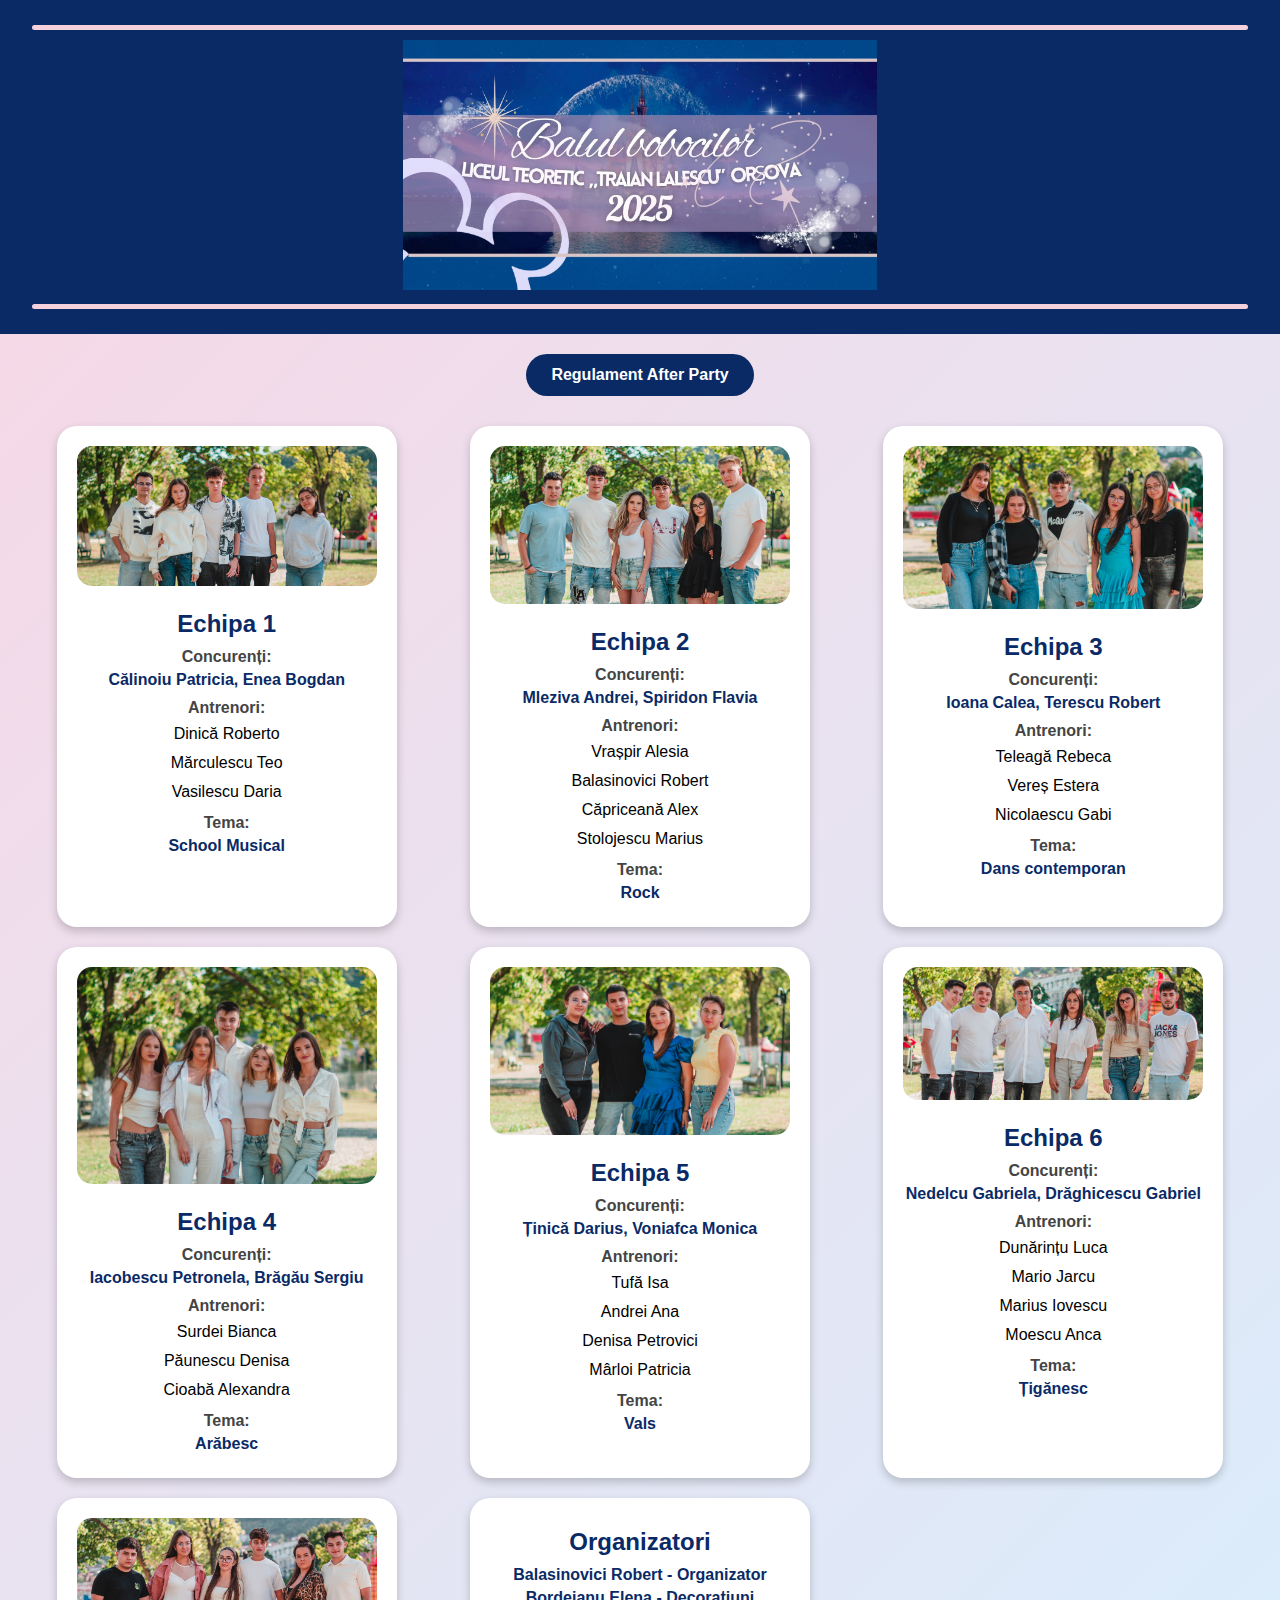
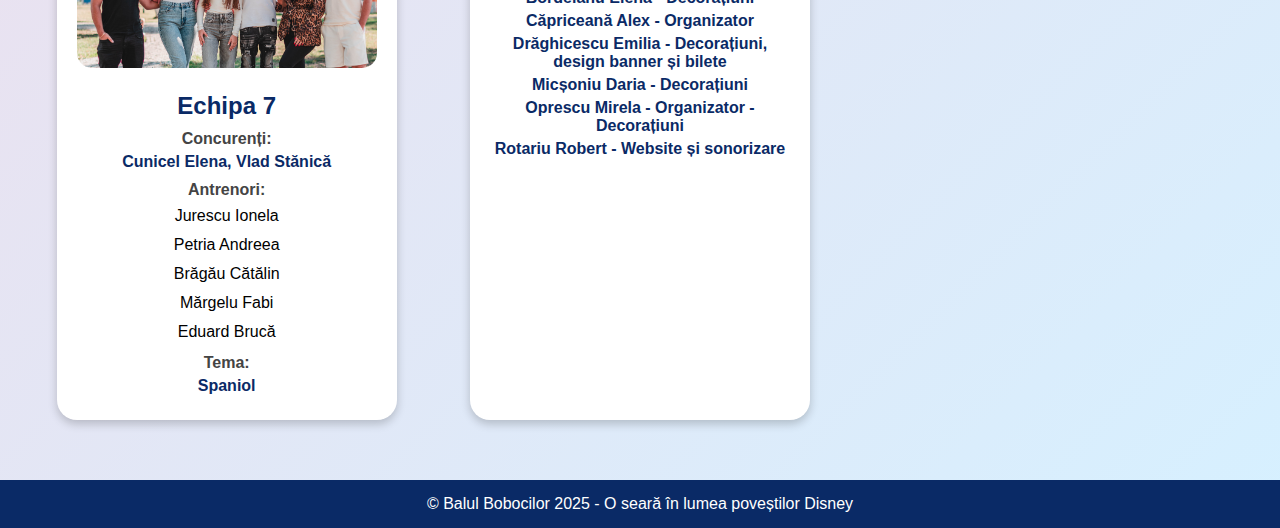
<file: index.html>
<!DOCTYPE html>
<html lang="ro">
<head>
<meta charset="UTF-8">
<meta name="viewport" content="width=device-width, initial-scale=1.0">
<title>Balul Bobocilor 2025</title>
<link rel="stylesheet" href="style.css">
<!-- Google tag (gtag.js) -->
<script async src="https://www.googletagmanager.com/gtag/js?id=G-55R4RZPHNQ"></script>
<script>
  window.dataLayer = window.dataLayer || [];
  function gtag(){dataLayer.push(arguments);}
  gtag('js', new Date());

  gtag('config', 'G-55R4RZPHNQ');
</script>
</head>
<body>

<!-- Banner -->
<div class="banner">
  <div class="banner-line top"></div>
  <img src="poze/banner.jpg" alt="Balul Bobocilor 2025">
  <div class="banner-line bottom"></div>
</div>

<a href="afterparty.html" class="afterparty-link">Regulament After Party</a>

<!-- Container echipe -->
<div class="container">

<!-- Echipa 1 -->
<div class="team">
  <img src="poze/echipa1.jpg" alt="Echipa 1" class="zoomable">
  <h2>Echipa 1</h2>
  <div class="section-title">Concurenți:</div>
  <p class="concurenti">Călinoiu Patricia, Enea Bogdan</p>
  <div class="section-title">Antrenori:</div>
  <p class="antrenori">Dinică Roberto</p>
  <p class="antrenori">Mărculescu Teo</p>
  <p class="antrenori">Vasilescu Daria</p>
  <div class="section-title">Tema:</div>
  <p class="tema">School Musical</p>
</div>

<!-- Echipa 2 -->
<div class="team">
  <img src="poze/echipa2.jpg" alt="Echipa 2" class="zoomable">
  <h2>Echipa 2</h2>
  <div class="section-title">Concurenți:</div>
  <p class="concurenti">Mleziva Andrei, Spiridon Flavia</p>
  <div class="section-title">Antrenori:</div>
  <p class="antrenori">Vrașpir Alesia</p>
  <p class="antrenori">Balasinovici Robert</p>
  <p class="antrenori">Căpriceană Alex</p>
  <p class="antrenori">Stolojescu Marius</p>
  <div class="section-title">Tema:</div>
  <p class="tema">Rock</p>
</div>

<!-- Echipa 3 -->
<div class="team">
  <img src="poze/echipa3.jpg" alt="Echipa 3" class="zoomable">
  <h2>Echipa 3</h2>
  <div class="section-title">Concurenți:</div>
  <p class="concurenti">Ioana Calea, Terescu Robert</p>
  <div class="section-title">Antrenori:</div>
  <p class="antrenori">Teleagă Rebeca</p>
  <p class="antrenori">Vereș Estera</p>
  <p class="antrenori">Nicolaescu Gabi</p>
  <div class="section-title">Tema:</div>
  <p class="tema">Dans contemporan</p>
</div>

<!-- Echipa 4 -->
<div class="team">
  <img src="poze/echipa4.jpg" alt="Echipa 4" class="zoomable">
  <h2>Echipa 4</h2>
  <div class="section-title">Concurenți:</div>
  <p class="concurenti">Iacobescu Petronela, Brăgău Sergiu</p>
  <div class="section-title">Antrenori:</div>
  <p class="antrenori">Surdei Bianca</p>
  <p class="antrenori">Păunescu Denisa</p>
  <p class="antrenori">Cioabă Alexandra</p>
  <div class="section-title">Tema:</div>
  <p class="tema">Arăbesc</p>
</div>

<!-- Echipa 5 -->
<div class="team">
  <img src="poze/echipa5.jpg" alt="Echipa 5" class="zoomable">
  <h2>Echipa 5</h2>
  <div class="section-title">Concurenți:</div>
  <p class="concurenti">Ținică Darius, Voniafca Monica</p>
  <div class="section-title">Antrenori:</div>
  <p class="antrenori">Tufă Isa</p>
  <p class="antrenori">Andrei Ana</p>
  <p class="antrenori">Denisa Petrovici</p>
  <p class="antrenori">Mârloi Patricia</p>
  <div class="section-title">Tema:</div>
  <p class="tema">Vals</p>
</div>

<!-- Echipa 6 -->
<div class="team">
  <img src="poze/echipa6.jpg" alt="Echipa 6" class="zoomable">
  <h2>Echipa 6</h2>
  <div class="section-title">Concurenți:</div>
  <p class="concurenti">Nedelcu Gabriela, Drăghicescu Gabriel</p>
  <div class="section-title">Antrenori:</div>
  <p class="antrenori">Dunărințu Luca</p>
  <p class="antrenori">Mario Jarcu</p>
  <p class="antrenori">Marius Iovescu</p>
  <p class="antrenori">Moescu Anca</p>
  <div class="section-title">Tema:</div>
  <p class="tema">Țigănesc</p>
</div>

<!-- Echipa 7 -->
<div class="team">
  <img src="poze/echipa7.jpg" alt="Echipa 7" class="zoomable">
  <h2>Echipa 7</h2>
  <div class="section-title">Concurenți:</div>
  <p class="concurenti">Cunicel Elena, Vlad Stănică</p>
  <div class="section-title">Antrenori:</div>
  <p class="antrenori">Jurescu Ionela</p>
  <p class="antrenori">Petria Andreea</p>
  <p class="antrenori">Brăgău Cătălin</p>
  <p class="antrenori">Mărgelu Fabi</p>
  <p class="antrenori">Eduard Brucă</p>
  <div class="section-title">Tema:</div>
  <p class="tema">Spaniol</p>
</div>

<!-- Organizatori -->
<div class="team">
  <h2>Organizatori</h2>
  <p class="concurenti">Balasinovici Robert - Organizator</p>
  <p class="concurenti">Bordeianu Elena - Decorațiuni</p>
  <p class="concurenti">Căpriceană Alex - Organizator</p>
  <p class="concurenti">Drăghicescu Emilia - Decorațiuni, design banner și bilete</p>
  <p class="concurenti">Micșoniu Daria - Decorațiuni</p>
  <p class="concurenti">Oprescu Mirela - Organizator - Decorațiuni</p>
  <p class="concurenti">Rotariu Robert - Website și sonorizare</p>
</div>

</div>

<!-- Lightbox Modal -->
<div id="lightbox-modal" class="lightbox">
  <span class="close">&times;</span>
  <img class="lightbox-content" id="lightbox-img">
</div>

<footer>
  &copy; Balul Bobocilor 2025 - O seară în lumea poveștilor Disney
</footer>

<script>
// Lightbox functionality
const lightbox = document.getElementById('lightbox-modal');
const lightboxImg = document.getElementById('lightbox-img');
const closeBtn = document.getElementsByClassName('close')[0];

let scale = 1, isDragging = false, startX, startY, currentX = 0, currentY = 0, lastTouchDistance = 0;

// Open modal
document.querySelectorAll('.zoomable').forEach(img => {
  img.onclick = function() {
    lightbox.style.display = 'flex';
    lightboxImg.src = this.src;
    scale = 1; currentX = 0; currentY = 0;
    lightboxImg.style.transform = `scale(${scale}) translate(0px,0px)`;
  }
});

// Close modal
closeBtn.onclick = () => lightbox.style.display = 'none';
lightbox.onclick = e => { if(e.target !== lightboxImg) lightbox.style.display = 'none'; };

// Desktop zoom
lightboxImg.addEventListener('wheel', e => {
  e.preventDefault();
  scale += e.deltaY * -0.001;
  scale = Math.min(Math.max(1, scale), 5);
  lightboxImg.style.transform = `scale(${scale}) translate(${currentX}px, ${currentY}px)`;
});

// Desktop drag
lightboxImg.addEventListener('mousedown', e => {
  isDragging = true; startX = e.clientX - currentX; startY = e.clientY - currentY;
  lightboxImg.style.cursor = 'grabbing';
});
window.addEventListener('mouseup', () => { isDragging = false; lightboxImg.style.cursor = 'grab'; });
window.addEventListener('mousemove', e => {
  if(!isDragging) return;
  currentX = e.clientX - startX; currentY = e.clientY - startY;
  lightboxImg.style.transform = `scale(${scale}) translate(${currentX}px, ${currentY}px)`;
});

// Mobile pinch
lightboxImg.addEventListener('touchstart', e => {
  if(e.touches.length === 2) {
    lastTouchDistance = Math.hypot(
      e.touches[0].clientX - e.touches[1].clientX,
      e.touches[0].clientY - e.touches[1].clientY
    );
  } else if(e.touches.length === 1) {
    isDragging = true;
    startX = e.touches[0].clientX - currentX;
    startY = e.touches[0].clientY - currentY;
  }
});
lightboxImg.addEventListener('touchmove', e => {
  e.preventDefault();
  if(e.touches.length === 2) {
    let newDistance = Math.hypot(
      e.touches[0].clientX - e.touches[1].clientX,
      e.touches[0].clientY - e.touches[1].clientY
    );
    scale *= newDistance / lastTouchDistance;
    scale = Math.min(Math.max(1, scale), 5);
    lastTouchDistance = newDistance;
    lightboxImg.style.transform = `scale(${scale}) translate(${currentX}px,${currentY}px)`;
  } else if(e.touches.length === 1 && isDragging) {
    currentX = e.touches[0].clientX - startX;
    currentY = e.touches[0].clientY - startY;
    lightboxImg.style.transform = `scale(${scale}) translate(${currentX}px,${currentY}px)`;
  }
});
lightboxImg.addEventListener('touchend', e => { if(e.touches.length<2) isDragging=false; });
</script>

</body>
</html>
</file>
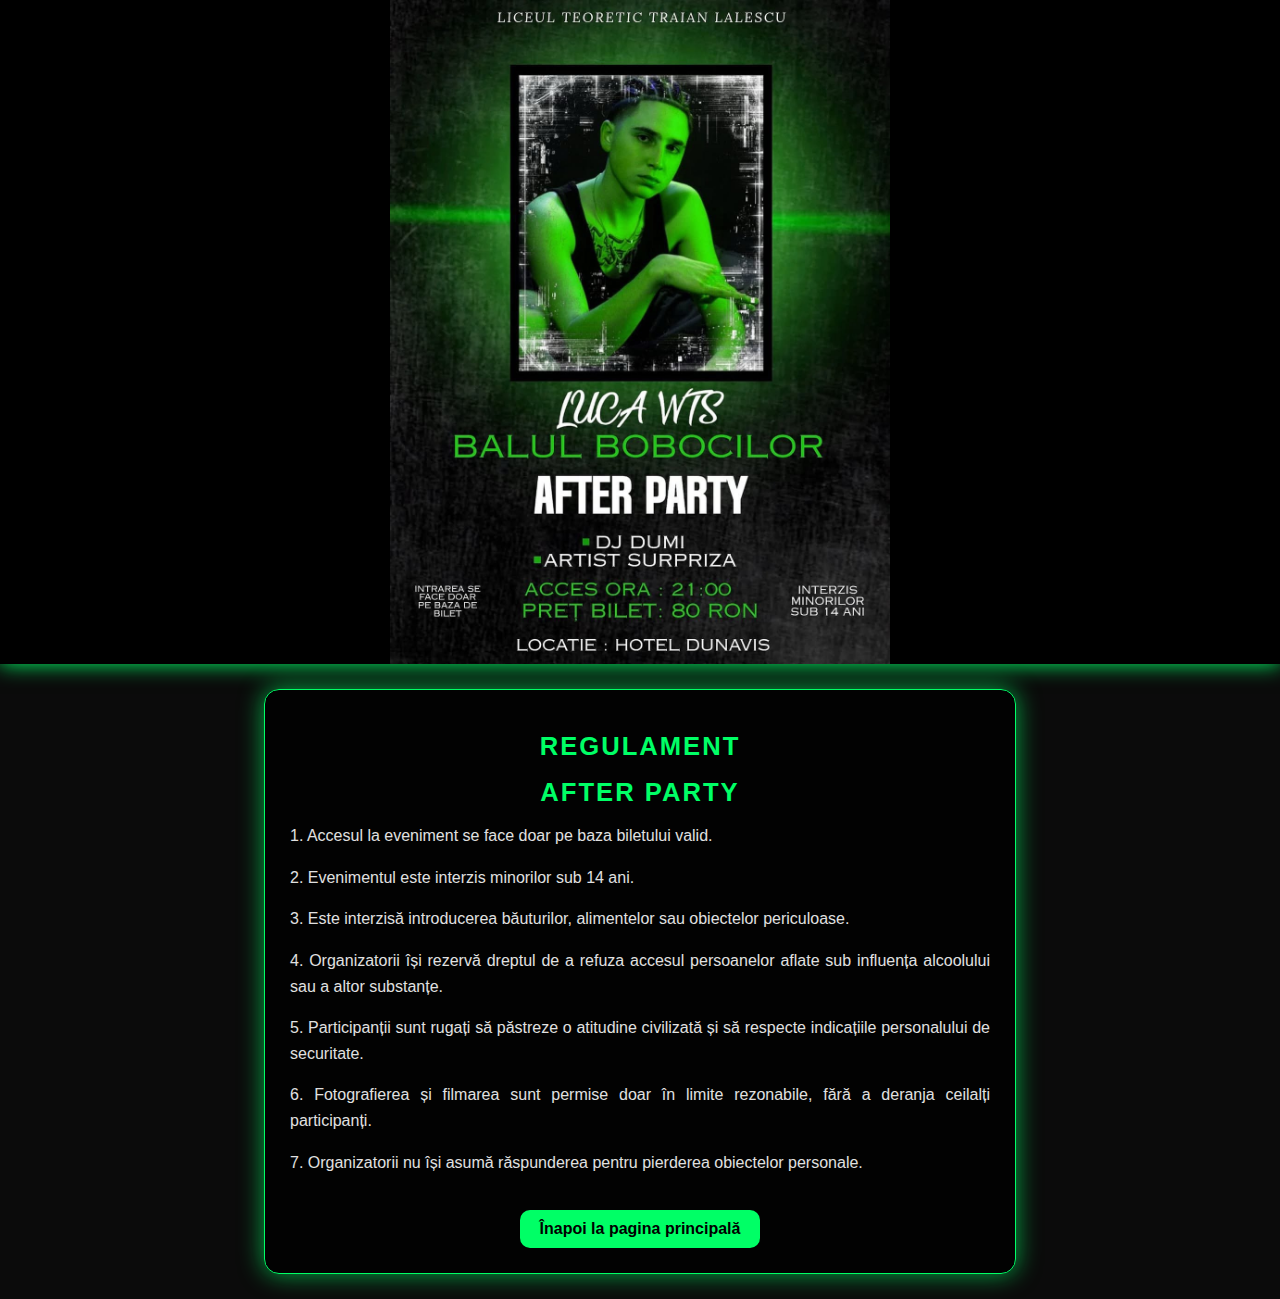
<file: afterparty.html>
<!DOCTYPE html>
<html lang="ro">
<head>
<meta charset="UTF-8">
<meta name="viewport" content="width=device-width, initial-scale=1.0">
<title>Regulament After Party</title>
<link rel="stylesheet" href="style1.css">
<style>
body {
  margin: 0;
  font-family: "Poppins", sans-serif;
  background-color: #0b0b0b;
  color: #e0e0e0;
  text-align: center;
}

header {
  background-color: #000;
  box-shadow: 0 0 20px #00ff66;
}

header img {
  width: 100%;
  max-width: 500px;
  margin: 0 auto;
  display: block;
}

section {
  padding: 25px;
  background: rgba(0, 0, 0, 0.8);
  margin: 25px auto;
  width: 90%;
  max-width: 700px;
  border: 1px solid #00ff66;
  border-radius: 15px;
  box-shadow: 0 0 25px #00ff66a8;
}

section h1 {
  color: #00ff66;
  font-size: 1.6rem;
  margin-bottom: 15px;
  text-transform: uppercase;
  letter-spacing: 2px;
}

section p {
  text-align: justify;
  line-height: 1.6;
  margin-bottom: 10px;
}

button {
  margin-top: 25px;
  background: #00ff66;
  color: #000;
  border: none;
  padding: 10px 20px;
  border-radius: 10px;
  font-weight: bold;
  font-size: 1rem;
  cursor: pointer;
  transition: 0.3s;
}

button:hover {
  background: #00cc55;
  transform: scale(1.05);
}
</style>
</head>

<body>
<header>
  <img src="06.11.2025.jpg" alt="Afis Balul Bobocilor 2025">
</header>

<section>
  <h1>Regulament</h1>
  <h1>After Party</h1>
  <p>1. Accesul la eveniment se face doar pe baza biletului valid.</p>
  <p>2. Evenimentul este interzis minorilor sub 14 ani.</p>
  <p>3. Este interzisă introducerea băuturilor, alimentelor sau obiectelor periculoase.</p>
  <p>4. Organizatorii își rezervă dreptul de a refuza accesul persoanelor aflate sub influența alcoolului sau a altor substanțe.</p>
  <p>5. Participanții sunt rugați să păstreze o atitudine civilizată și să respecte indicațiile personalului de securitate.</p>
  <p>6. Fotografierea și filmarea sunt permise doar în limite rezonabile, fără a deranja ceilalți participanți.</p>
  <p>7. Organizatorii nu își asumă răspunderea pentru pierderea obiectelor personale.</p>

  <button onclick="window.location.href='index.html'">Înapoi la pagina principală</button>
</section>

</body>
</html>
</file>
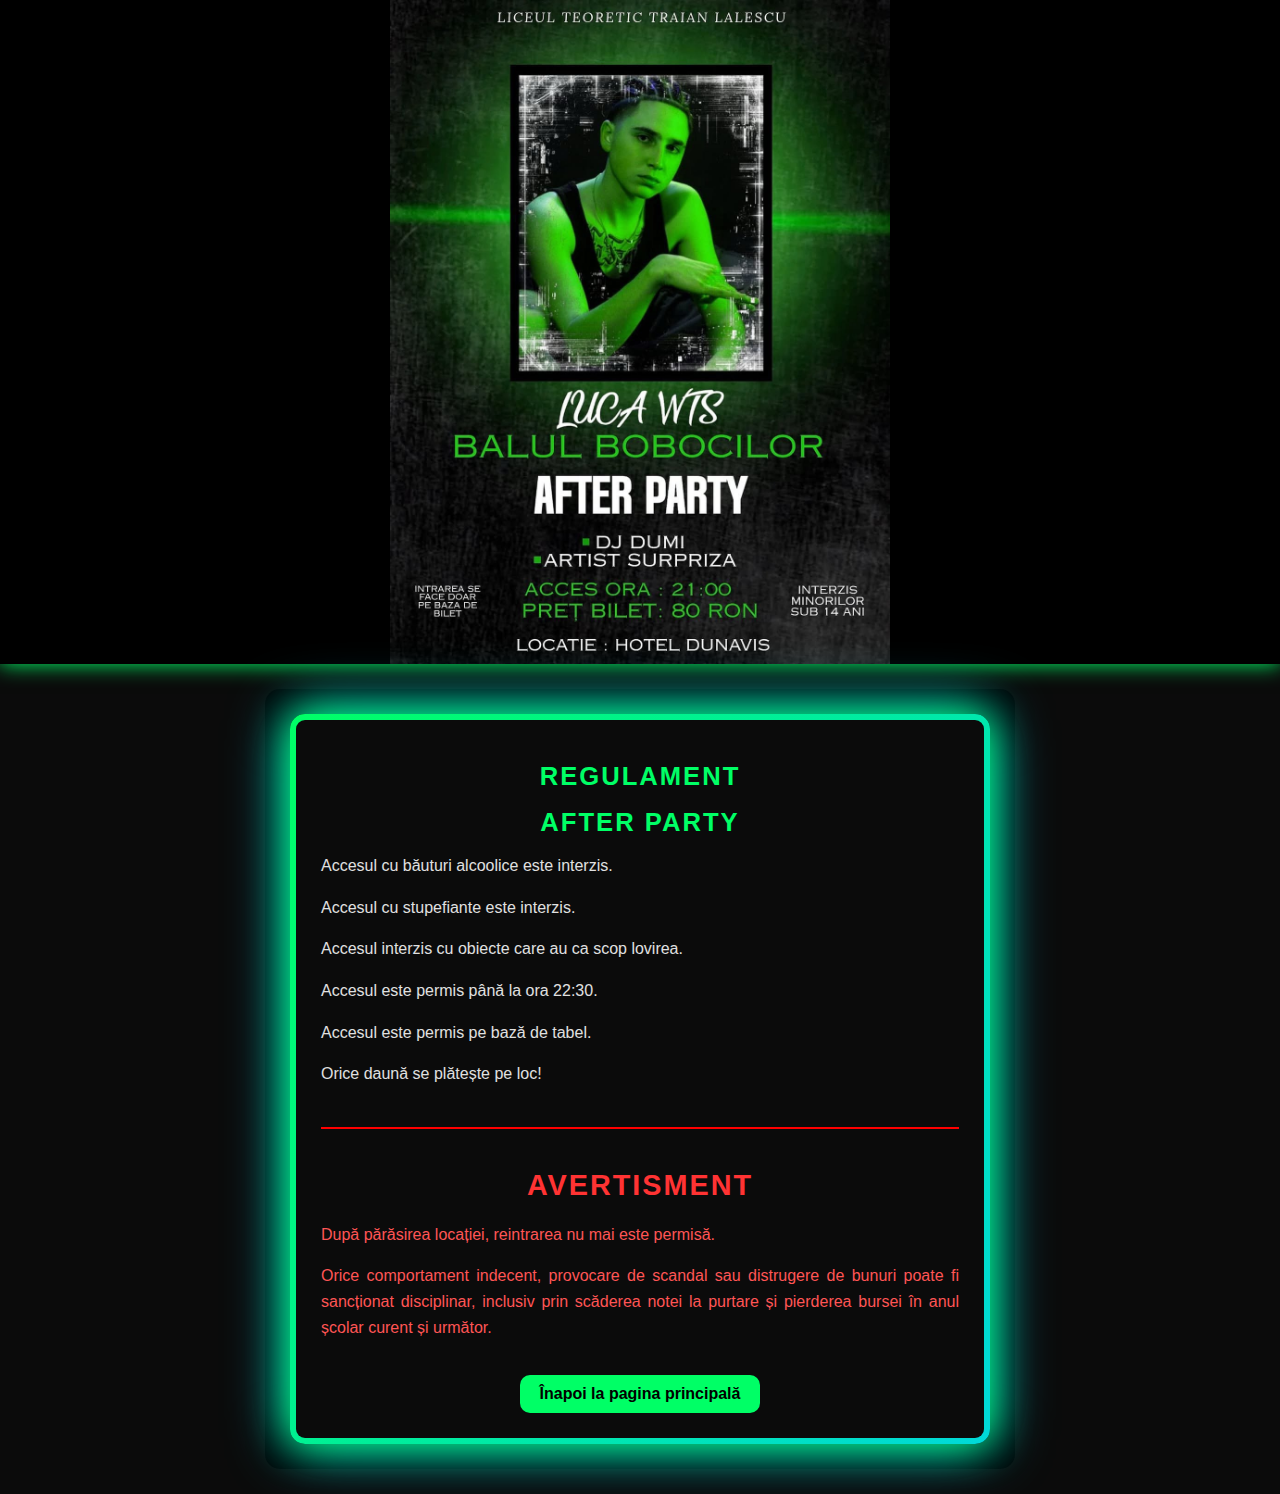
<file: after/afterparty.html>
<!DOCTYPE html>
<html lang="ro">
<head>
<meta charset="UTF-8">
<meta name="viewport" content="width=device-width, initial-scale=1.0">
<title>Regulament After Party</title>
<!-- Google tag (gtag.js) -->
<script async src="https://www.googletagmanager.com/gtag/js?id=G-55R4RZPHNQ"></script>
<script>
  window.dataLayer = window.dataLayer || [];
  function gtag(){dataLayer.push(arguments);}
  gtag('js', new Date());

  gtag('config', 'G-55R4RZPHNQ');
</script>

<style>
body {
  margin: 0;
  font-family: "Poppins", sans-serif;
  background-color: #0b0b0b;
  color: #e0e0e0;
  text-align: center;
}

header {
  background-color: #000;
  box-shadow: 0 0 20px #00ff66;
}

header img {
  width: 100%;
  max-width: 500px;
  margin: 0 auto;
  display: block;
}

section {
  padding: 25px;
  background: rgba(0, 0, 0, 0.8);
  margin: 25px auto;
  width: 90%;
  max-width: 700px;
  border-radius: 15px;
  position: relative;
}

section h1 {
  color: #00ff66;
  font-size: 1.6rem;
  margin-bottom: 15px;
  text-transform: uppercase;
  letter-spacing: 2px;
}

section p {
  text-align: justify;
  line-height: 1.6;
  margin-bottom: 10px;
}

button {
  margin-top: 25px;
  background: #00ff66;
  color: #000;
  border: none;
  padding: 10px 20px;
  border-radius: 10px;
  font-weight: bold;
  font-size: 1rem;
  cursor: pointer;
  transition: 0.3s;
}

button:hover {
  background: #00cc55;
  transform: scale(1.05);
}

/* Bordură animată verde mai groasă și mai intensă */
.animated-border {
  position: relative;
  padding: 25px;
  border-radius: 15px;
  background: linear-gradient(#0b0b0b, #0b0b0b) padding-box,
              linear-gradient(120deg, #00ff66, #00ccff, #00ff66, #00ccff) border-box;
  border: 6px solid transparent; /* bordură mai groasă */
  background-size: 400% 400%;
  animation: borderMove 3s linear infinite; /* efect mai rapid */
  box-shadow: 0 0 40px #00ff66, 0 0 60px #00ccff; /* efect mai intens */
}

/* Mișcarea gradientului pe margine */
@keyframes borderMove {
  0% { background-position: 0% 50%; }
  50% { background-position: 100% 50%; }
  100% { background-position: 0% 50%; }
}
</style>
</head>

<body>
<header>
  <img src="06.11.2025.jpg" alt="Afis Balul Bobocilor 2025">
</header>

<section>
  <div class="regulament animated-border">
    <h1>Regulament</h1>
    <h1>After Party</h1>
<p>Accesul cu băuturi alcoolice este interzis.</p>
<p>Accesul cu stupefiante este interzis.</p>
<p>Accesul interzis cu obiecte care au ca scop lovirea.</p>
<p>Accesul este permis până la ora 22:30.</p>
<p>Accesul este permis pe bază de tabel.</p>
<p>Orice daună se plătește pe loc!</p>

<hr style="border: 1px solid #ff0000; margin: 40px 0;">

<h2 style="color: #ff3333; font-size: 1.8rem; text-transform: uppercase; letter-spacing: 2px; margin-bottom: 20px;">
  Avertisment
</h2>

<p style="color: #ff5555;">
  După părăsirea locației, reintrarea nu mai este permisă.
</p>
<p style="color: #ff5555;">
  Orice comportament indecent, provocare de scandal sau distrugere de bunuri
  poate fi sancționat disciplinar, inclusiv prin scăderea notei la purtare și pierderea bursei
  în anul școlar curent și următor.
</p>

    <button onclick="window.location.href='../index.html'">Înapoi la pagina principală</button>
  </div>
</section>

</body>
</html>
</file>
<file: style.css>
body {
  font-family: Arial, sans-serif;
  background: linear-gradient(135deg, #f9d6e4, #d6f0ff);
  margin: 0;
  padding: 0;
  text-align: center;
}

/* Banner */
.banner {
  background-color: #0a2a66;
  text-align: center;
  padding: 15px 0;
  position: relative;
}
.banner img { max-height: 250px; max-width: 100%; }
.banner-line { height: 5px; background-color: #f5d2db; margin: 10px auto; width: 95%; border-radius: 3px; }

/* Container echipe */
.container {
  display: grid;
  grid-template-columns: repeat(auto-fit, minmax(300px, 1fr));
  gap: 20px;
  padding: 30px;
  justify-content: center;
  justify-items: center;
}

/* Carduri echipe */
.team {
  background: white;
  border-radius: 20px;
  box-shadow: 0 4px 10px rgba(0,0,0,0.2);
  padding: 20px;
  transition: transform 0.3s ease;
  width: 300px;
}
.team:hover { transform: translateY(-5px); }
.team img { width: 100%; border-radius: 15px; margin-bottom: 10px; cursor: pointer; }
.team h2 { margin: 10px 0 10px; color: #0a2a66; }
.section-title { margin: 10px 0 5px; font-weight: bold; color: #444; }
.team p.concurenti { font-size: 16px; color: #0a2a66; margin: 5px 0; font-weight: bold; }
.team p.antrenori { margin: 5px 0; line-height: 1.5; }
.team p.tema { color: #0a2a66; font-weight: bold; margin: 5px 0; }

footer { background: #0a2a66; color: white; padding: 15px; margin-top: 30px; }

/* Lightbox modal */
.lightbox {
  display: none;
  position: fixed;
  z-index: 999;
  left: 0; top: 0;
  width: 100%; height: 100%;
  background-color: rgba(0,0,0,0.9);
  justify-content: center;
  align-items: center;
  overflow: hidden;
}
.lightbox-content {
  max-width: 90%;
  max-height: 90%;
  cursor: grab;
  transition: transform 0.2s;
}
.close {
  position: absolute;
  top: 20px; right: 35px;
  color: #fff; font-size: 40px; font-weight: bold;
  cursor: pointer;
}
.close:hover { color: #bbb; }

/* Mobile Optimization */
@media (max-width: 600px) {
  .container { grid-template-columns: 1fr; padding: 15px; gap: 15px; }
  .team { width: 100%; padding: 15px; }
  .team h2 { font-size: 22px; }
  .section-title, .team p.concurenti { font-size: 16px; }
  .banner img { max-height: 180px; }
  .banner-line { height: 4px; }
}

.afterparty-link {
  display: inline-block;
  background-color: #0a2a66;
  color: white;
  text-decoration: none;
  padding: 12px 25px;
  border-radius: 30px;
  font-weight: bold;
  margin-top: 20px;
  transition: 0.3s;
}

.afterparty-link:hover {
  background-color: #143fa0;
  transform: scale(1.05);
}
</file>
<file: style1.css>
/* Bordură animată verde în jurul regulamentului */
.animated-border {
  position: relative;
  padding: 20px;
  border: 3px solid transparent;
  border-radius: 15px;
  background: linear-gradient(#0b0b0b, #0b0b0b) padding-box,
              linear-gradient(130deg, #00ff66, #00ccff, #00ff66, #00ccff) border-box;
  background-size: 300% 300%;
  animation: borderMove 4s linear infinite;
  box-shadow: 0 0 25px #00ff66a8;
}

/* Mișcarea gradientului pe margine */
@keyframes borderMove {
  0% { background-position: 0% 50%; }
  50% { background-position: 100% 50%; }
  100% { background-position: 0% 50%; }
}
</file>
